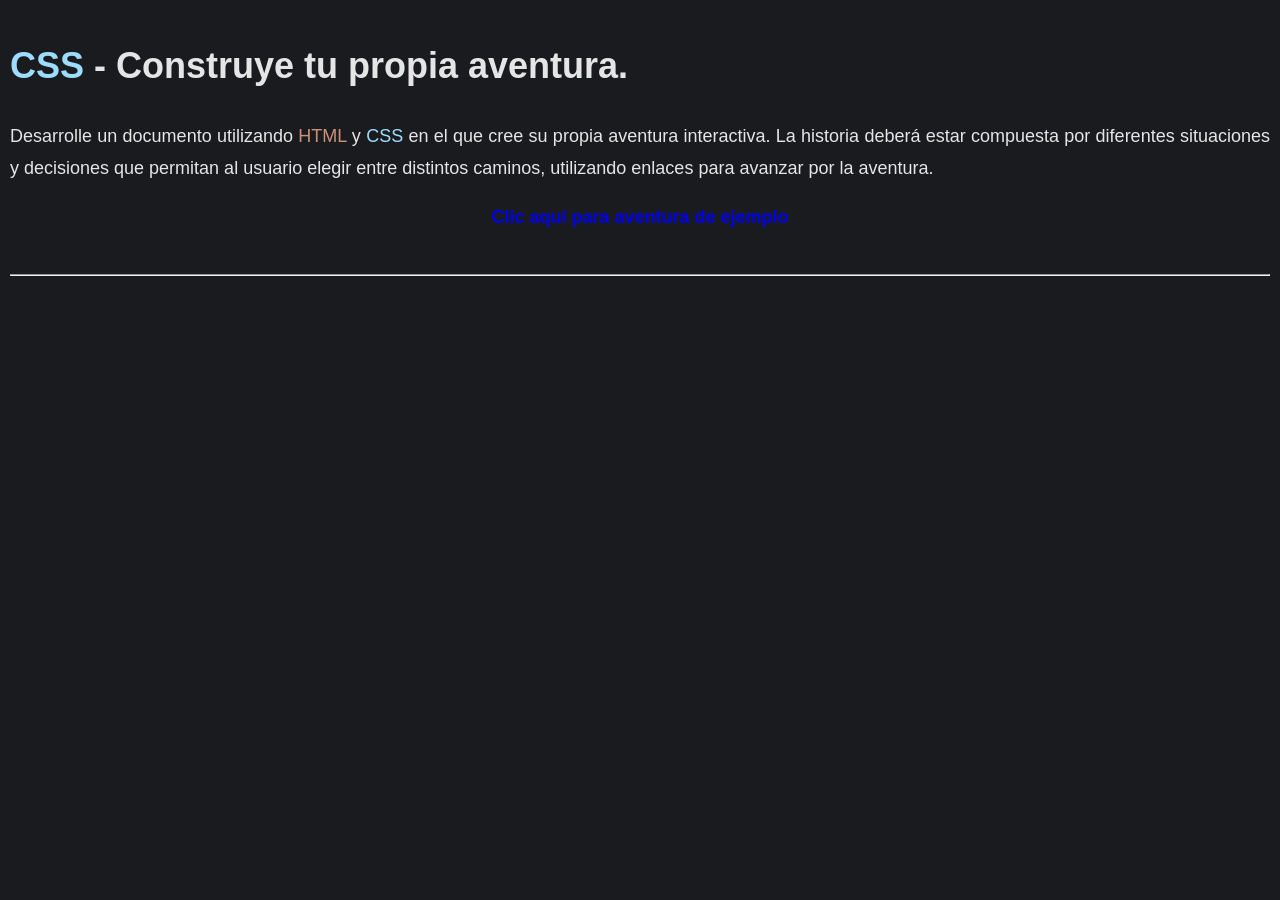
<file: index.html>
<!DOCTYPE html>
<html lang="en">
<head>
    <meta charset="UTF-8">
    <meta name="viewport" content="width=device-width, initial-scale=1.0">
    <title>CSS - Construye tu propia aventura</title>
    <link rel="stylesheet" href="style.css">
    <link rel="shortcut icon" href="Imagenes/icono.png" type="image/x-icon">
</head>
<body>
    <h1><span class="celeste">CSS</span> - Construye tu propia aventura.</h1>
    <p>
        Desarrolle un documento utilizando <span class="naranja">HTML</span> y <span class="celeste">CSS</span> en el que cree su propia aventura interactiva. La historia deberá estar compuesta por diferentes situaciones y decisiones que permitan al usuario elegir entre distintos caminos, utilizando enlaces para avanzar por la aventura. 
    </p>
    <div class="center">
        <b><a href="aventura.html">Clic aquí para aventura de ejemplo</a></b>
    </div>
    <br>
    <hr>
    <br>
</body>
</html>
</file>
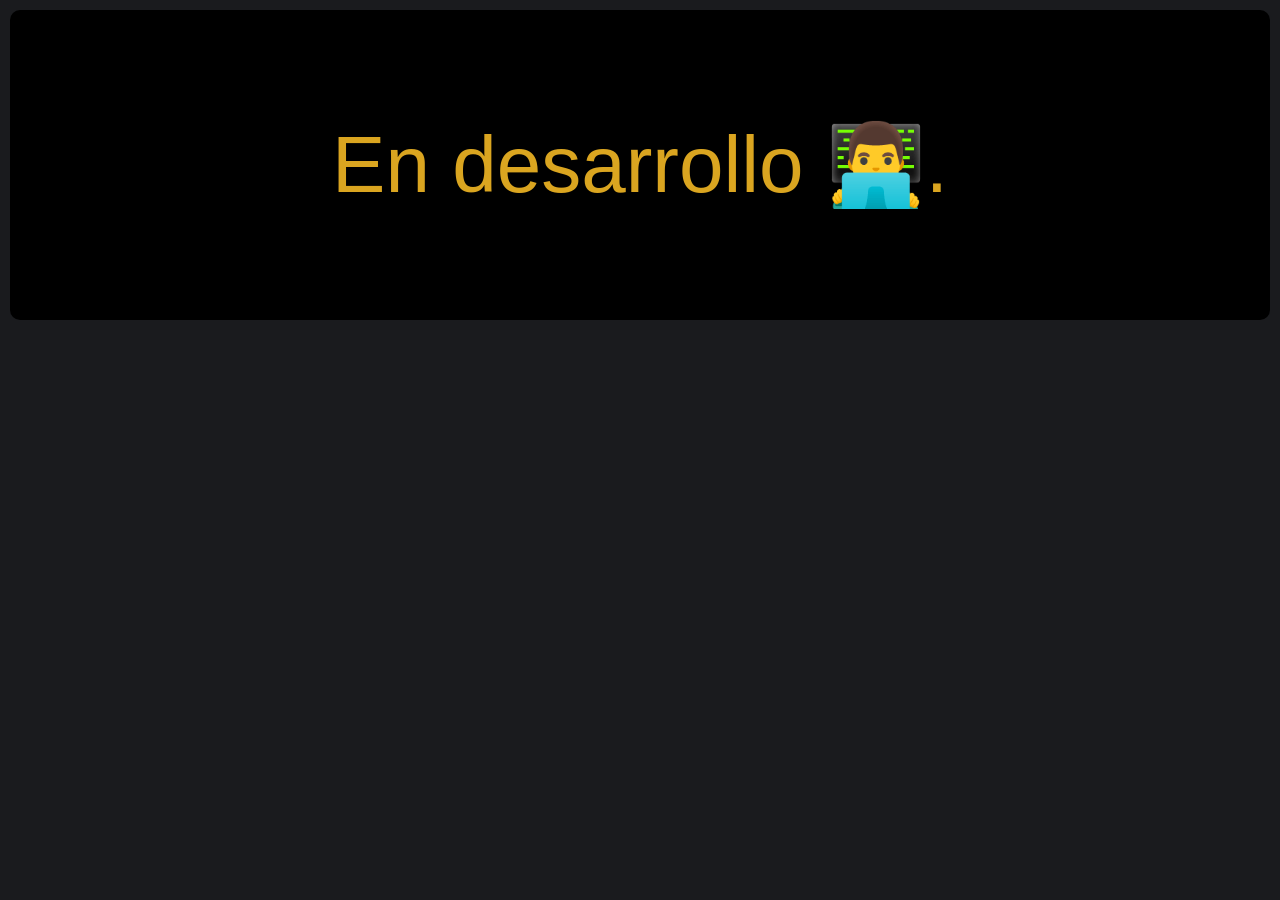
<file: auto.html>
<!DOCTYPE html>
<html lang="en">
<head>
    <meta charset="UTF-8">
    <meta name="viewport" content="width=device-width, initial-scale=1.0">
    <link rel="stylesheet" href="style.css">
    <title>Aventura Batman</title>
    <link rel="shortcut icon" href="Imagenes/batman.png" type="image/x-icon">
</head>
<body>

    <div class="center p">  
        <p class="incio desarrollo">
            En desarrollo 👨‍💻.
        </p>
    </div>
  
    
</body>
</html>
</file>
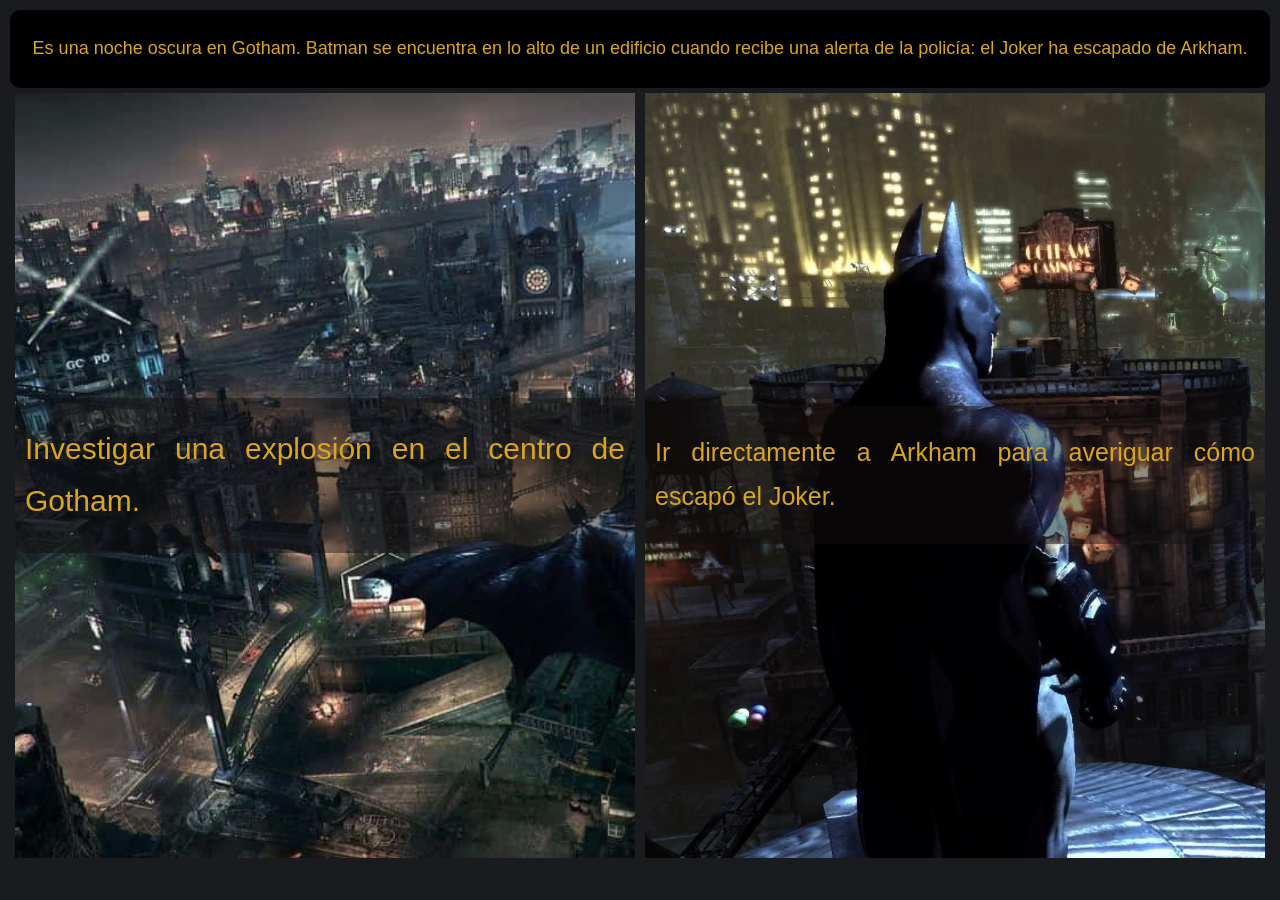
<file: aventura.html>
<!DOCTYPE html>
<html lang="en">
<head>
    <meta charset="UTF-8">
    <meta name="viewport" content="width=device-width, initial-scale=1.0">
    <link rel="stylesheet" href="style.css">
    <title>Aventura Batman</title>
    <link rel="shortcut icon" href="Imagenes/batman.png" type="image/x-icon">
</head>
<body>

    <div class="center p">  
        <p class="incio">
            Es una noche oscura en Gotham. Batman se encuentra en lo alto de un edificio cuando recibe una alerta de la policía: el Joker ha escapado de Arkham.
        </p>
    </div>
  
    <div class="flex">
        <div class="uno">
            <a href="explosion.html">
                <p class="unop">
                        Investigar una explosión en el centro de Gotham.
                </p>
            </a>
        </div>
        <div class="dos">
            <a href="joker.html">
                <p class="dosp">
                    Ir directamente a Arkham para averiguar cómo escapó el Joker.
                </p>
            </a>
        </div>
    </div>
    <audio id="audio" src="audio/audio1.m4a"></audio>
    <script src="main.js"></script>
</body>
</html>
</file>
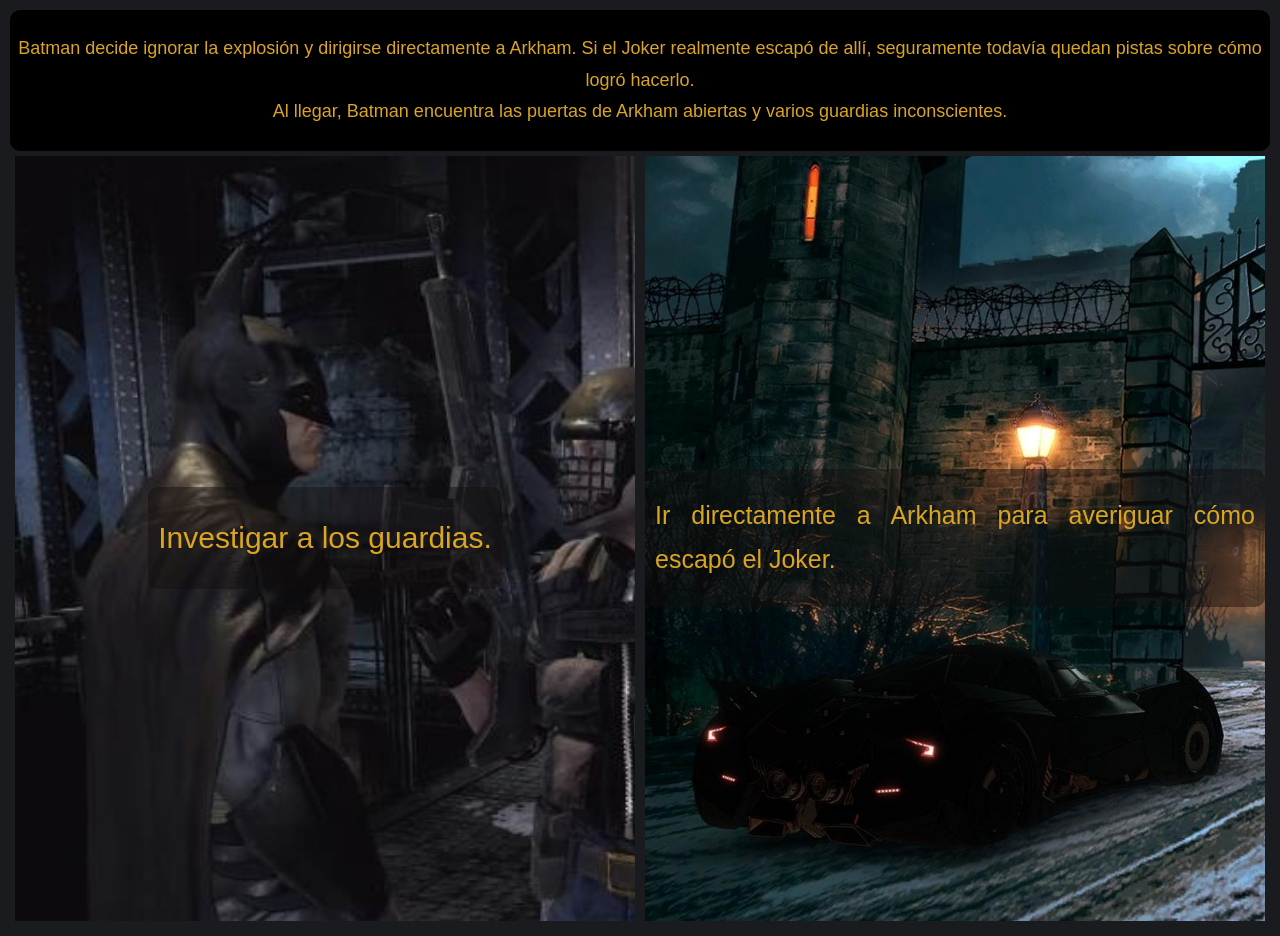
<file: joker.html>
<!DOCTYPE html>
<html lang="en">
<head>
    <meta charset="UTF-8">
    <meta name="viewport" content="width=device-width, initial-scale=1.0">
    <link rel="stylesheet" href="style.css">
    <title>Aventura Batman</title>
    <link rel="shortcut icon" href="Imagenes/batman.png" type="image/x-icon">
</head>
<body>

    <div class="center p">  
        <p class="incio">
            Batman decide ignorar la explosión y dirigirse directamente a Arkham. Si el Joker realmente escapó de allí, seguramente todavía quedan pistas sobre cómo logró hacerlo.
        <br> 
            Al llegar, Batman encuentra las puertas de Arkham abiertas y varios guardias inconscientes.
        </p>
    </div>
  
    <div class="flex">
        <div class="uno guardias">
            <a href="guardias.html">
                <p class="unop">
                        Investigar a los guardias.
                </p>
            </a>
        </div>
        <div class="dos puerta">
            <a href="puerta.html">
                <p class="dosp">
                    Ir directamente a Arkham para averiguar cómo escapó el Joker.
                </p>
            </a>
        </div>
    </div>
    <audio id="audio" src="audio/audio1.m4a"></audio>
    <script src="main.js"></script>
</body>
</html>
</file>
<file: style.css>
/* === Estilo general del documento === */
body {
    margin: 0px;
    padding: 10px;
    text-align: justify;
    background-color: #1a1b1e;
    color: #e5e5e5;
    font-family: "Inter", "Segoe UI", Roboto, Helvetica, Arial, sans-serif;
    font-size: 18px;
    line-height: 1.75;
}

.estiloInicial {
    max-height: 50vw;
    margin: 40px auto;
    padding: 30px;
    text-align: justify;
    background-color: #1a1b1e;
    color: #e5e5e5;
    font-family: "Inter", "Segoe UI", Roboto, Helvetica, Arial, sans-serif;
    font-size: 18px;
    line-height: 1.75;
}
.verde{
    color:#6A9955;
}
.amarillo{
    color:yellow;
}
.violeta{
    color: darkmagenta;
}
.celeste{
    color:#9CDCFE;
}
.naranja{
    color:#CE9178;
}
.azul{

  color: #569CD6;

}
.rojo{
    color: lightcoral;
}

.center {
    text-align: center;
}

.flex {
    display: flex;
}

.inicio {
    background-color: black;
    padding: 20px;
    border-radius: 10px;
    text-align: center;
}

.p {
    background-color: black;
    padding: 5px;
    color: goldenrod;
    border-radius: 10px;
}

.uno {
    margin: 5px;
    width: 50vw;
    height: 85vh;
    background-image: url(Imagenes/imagen2.jpg);
    background-repeat: no-repeat;
    background-size: cover;
    display: flex;
    justify-content: center;
    align-items: center;
}

.dos {
    margin: 5px;
    width: 50vw;
    height: 85vh;
    background-image: url(Imagenes/imagen3.jpg);
    background-repeat: no-repeat;
    background-size: cover;
    display: flex;
    justify-content: center;
    align-items: center;
}

.guardias {
    margin: 5px;
    width: 50vw;
    height: 85vh;
    background-image: url(Imagenes/guardias.jpg);
    background-repeat: no-repeat;
    background-size: cover;
    display: flex;

    align-items: center;
}

.auto {
    margin: 5px;
    width: 50vw;
    height: 85vh;
    background-image: url(Imagenes/auto.png);
    background-repeat: no-repeat;
    background-size: cover;
    display: flex;

    align-items: center;
}

.puerta {
    margin: 5px;
    width: 50vw;
    height: 85vh;
    background-image: url(Imagenes/puerta.jpg);
    background-repeat: no-repeat;
    background-size: cover;
    display: flex;
    justify-content: center;
    align-items: center;
}

.desarrollo {
    font-size: 80px;
}

.huellas {
    margin: 5px;
    width: 50vw;
    height: 85vh;
    background-image: url(Imagenes/huellas.gif);
    background-repeat: no-repeat;
    background-size: cover;
    display: flex;
    justify-content: center;
    align-items: center;
}

.dosp {
    background-color: rgba(18, 13, 13, 0.468);
    border-radius: 10px;
    padding: 25px 10px 25px 10px;
    color: goldenrod;
    font-size: 25px;

}

.fin {
    background-color: rgba(18, 13, 13, 0.468);
    border-radius: 10px;
    padding: 25px 10px 25px 10px;
    color: goldenrod;
    font-size: 25px;

}

.dosp:hover {
    background-color: goldenrod;
    border-radius: 10px;
    color: black;
}

a {
    text-decoration: none;
}

.interior {
    margin: 5px;
    width: 50vw;
    height: 85vh;
    background-image: url(Imagenes/interior.png);
    background-repeat: no-repeat;
    background-size: cover;
    display: flex;
    justify-content: center;
    align-items: center;
}

.bala {
    margin: 5px;
    width: 50vw;
    height: 85vh;
    background-image: url(Imagenes/bala.png);
    background-repeat: no-repeat;
    background-size: cover;
    display: flex;
    justify-content: center;
    align-items: center;
}

.bala {
    margin: 5px;
    width: 50vw;
    height: 85vh;
    background-image: url(Imagenes/bala.png);
    background-repeat: no-repeat;
    background-size: cover;
    display: flex;
    justify-content: center;
    align-items: center;
}

.alfred {
    margin: 5px;
    width: 50vw;
    height: 85vh;
    background-image: url(Imagenes/alfred.png);
    background-repeat: no-repeat;
    background-size: cover;
    display: flex;
    justify-content: center;
    align-items: center;
}

.unop {
    background-color: rgba(18, 13, 13, 0.468);
    border-radius: 10px;
    padding: 25px 10px 25px 10px;
    color: goldenrod;
    font-size: 30px;

}

.unop:hover {
    background-color: goldenrod;
    border-radius: 10px;
    color: black;
}
</file>
